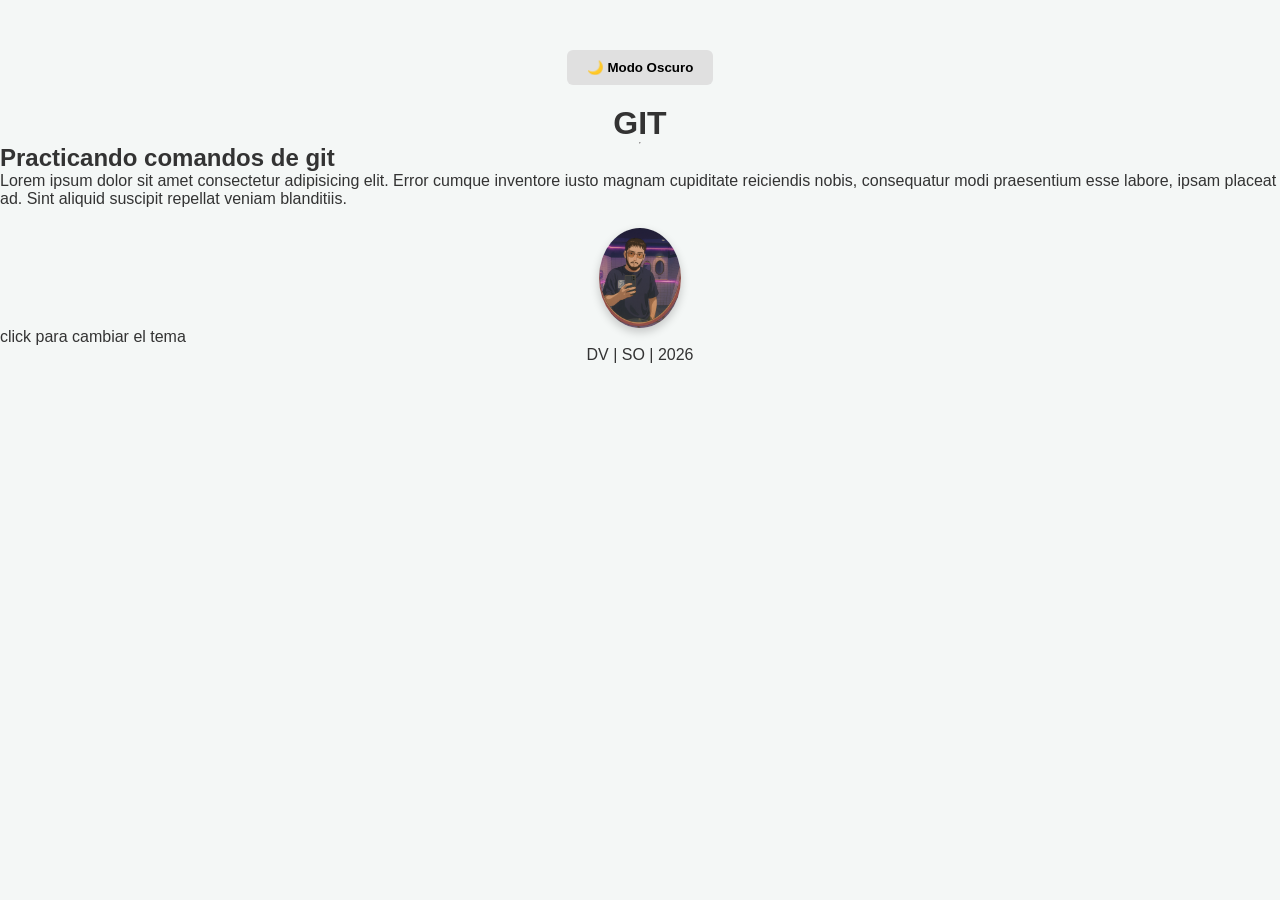
<file: index.html>
<!DOCTYPE html>
<html lang="es">

<head>
    <meta charset="UTF-8">
    <meta name="viewport" content="width=device-width, initial-scale=1.0">
    <title>GIT</title>
    <link rel="stylesheet" href="style.css">
    <script src="app.js" defer></script>
</head>

<body>
    <head>
        <h1>GIT</h1>
    </head>
    <hr>
     <main>
    <h2>Practicando comandos de git</h2>
    <p>
        Lorem ipsum dolor sit amet consectetur adipisicing elit. Error cumque inventore iusto magnam cupiditate
        reiciendis nobis, consequatur modi praesentium esse labore, ipsam placeat ad. Sint aliquid suscipit repellat
        veniam blanditiis.
    </p>
    <img class="perfil" src="12.png" alt="Foto Perfil">
    <div id="app">
        <p>click para cambiar el tema</p>
    </div>
    </main>
</body>

<footer>
    <p> DV | SO | 2026</p>
</footer>

</html>
</file>
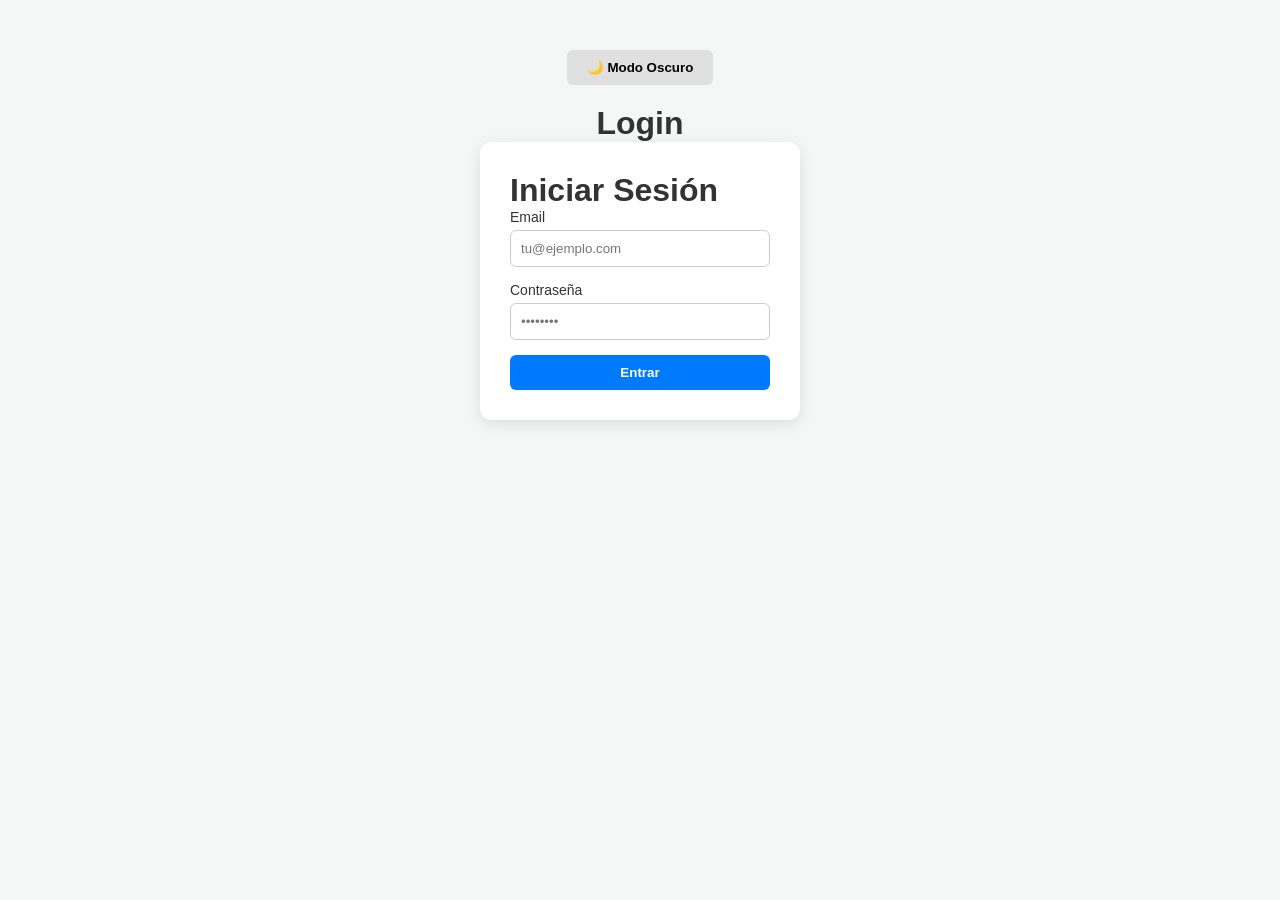
<file: login.html>
<!DOCTYPE html>
<html lang="es">
<head>
    <meta charset="UTF-8">
    <meta name="viewport" content="width=device-width, initial-scale=1.0">
    <title>Login</title>
    <link rel="stylesheet" href="style.css">
</head>
<body>
    <h1>Login</h1>

    <div class="login-container">
        <form id="login-form">
            <h1>Iniciar Sesión</h1>
            <div class="input-group">
                <label for="email">Email</label>
                <input type="email" id="email" placeholder="tu@ejemplo.com" required>
            </div>
            <div class="input-group">
                <label for="password">Contraseña</label>
                <input type="password" id="password" placeholder="••••••••" required>
            </div>
            <button type="submit" class="btn-login">Entrar</button>
        </form>
    </div>

    <script src="app.js"></script>
</body>
</html>
</file>
<file: style.css>
* {
    margin: 0;
    padding: 0;
    box-sizing: border-box;
    font-family: 'Segoe UI', Tahoma, Geneva, Verdana, sans-serif;
}

body {
    background-color: #f4f7f6; /* Un gris muy claro de fondo */
    color: #333;
    transition: background 0.3s, color 0.3s;
    display: flex;
    flex-direction: column;
    align-items: center;
    padding-top: 50px;
}

/* MODO OSCURO (Sin espacio) */
body.dark-mode {
    background-color: #121212;
    color: #ffffff;
}

/* Contenedor del Login */
.login-container {
    background-color: white;
    padding: 30px;
    border-radius: 12px;
    box-shadow: 0 4px 15px rgba(0,0,0,0.1);
    width: 320px;
    margin-bottom: 30px;
    transition: background 0.3s;
}

body.dark-mode .login-container {
    background-color: #1e1e1e;
    box-shadow: 0 4px 15px rgba(0,0,0,0.5);
}

.input-group {
    margin-bottom: 15px;
    text-align: left;
}

.input-group label {
    display: block;
    margin-bottom: 5px;
    font-size: 14px;
}

.input-group input {
    width: 100%;
    padding: 10px;
    border: 1px solid #ccc;
    border-radius: 6px;
    outline: none;
}

/* Inputs en modo oscuro */
body.dark-mode input {
    background-color: #333;
    border-color: #555;
    color: white;
}

/* Botones */
.btn-toggle, .btn-login {
    padding: 10px 20px;
    cursor: pointer;
    border-radius: 6px;
    border: none;
    font-weight: bold;
    transition: 0.3s;
}


.perfil{
    display: block;
    border-radius: 10px;
    max-height: 350px;
    margin: auto;
    box-shadow: 5px 9px 18px 0px;
}

.btn-login {
    background-color: #007bff;
    color: white;
    width: 100%;
}

.btn-toggle {
    margin-bottom: 20px;
    background-color: #e0e0e0;
}

body.dark-mode .btn-toggle {
    background-color: #333;
    color: white;
}

.perfil {
    border-radius: 50%;
    max-height: 100px;
    margin-top: 20px;
    box-shadow: 0px 4px 10px rgba(0,0,0,0.2);
}
</file>
